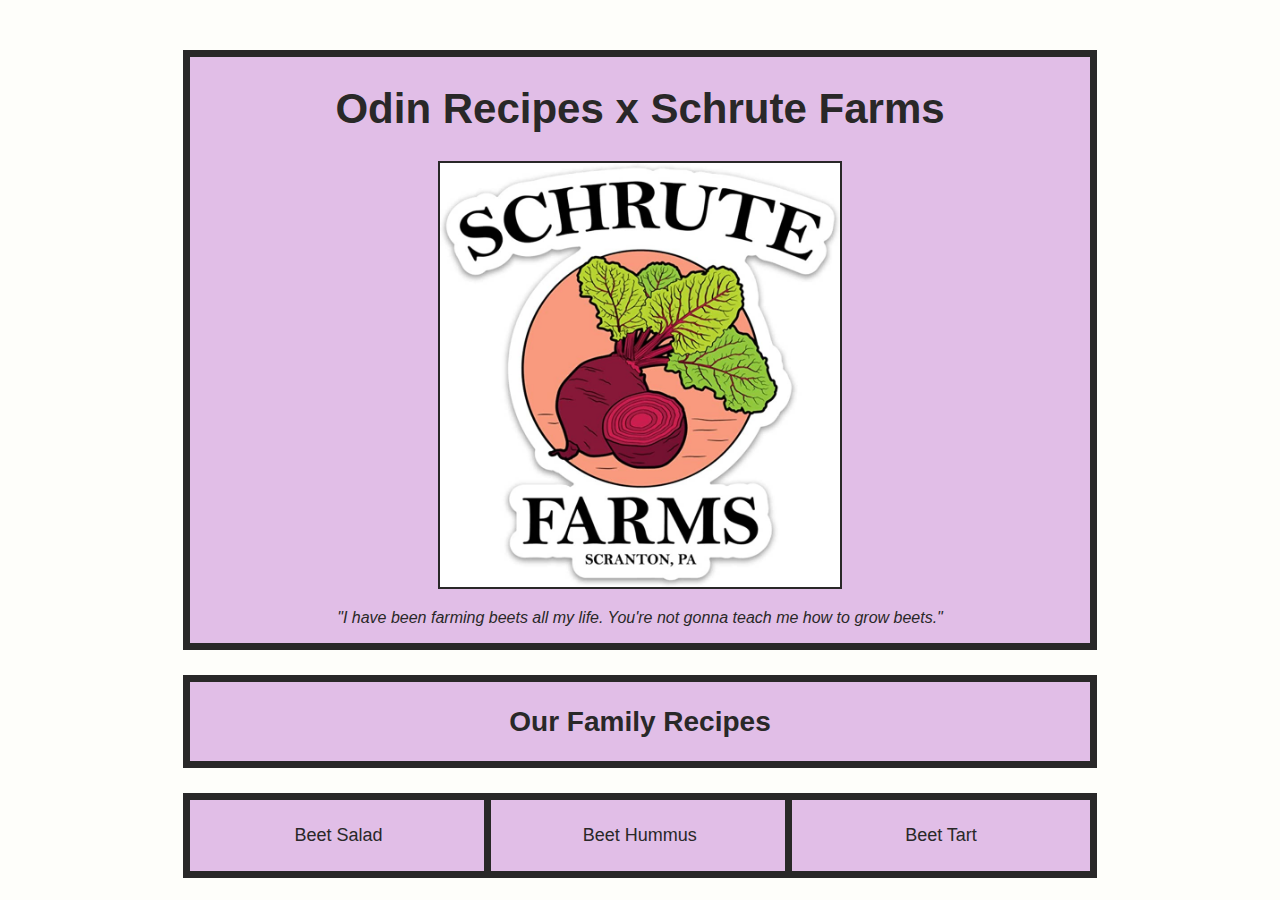
<file: index.html>
<!DOCTYPE html>
<html lang="en">

  <head>
    <meta charset="utf-8">
    <title>Everyone loves Beets</title>
    <link rel="stylesheet" href="css/style.css">
  </head>

  <body>
    <div class="top-section">
      <h1>Odin Recipes x Schrute Farms</h1>
      <img src="images/schrute-farms.jpg", width="400", alt="Schrute Farm Logo">
      <p><em>"I have been farming beets all my life. You're not gonna teach me how to grow beets."</em></p>  
    </div>
    
    <div class="heading-section">
      <h2>Our Family Recipes</h2>
    </div>

    <div class="button-section">
        <a href="recipes/beet-salad.html"><button>Beet Salad</button></a>
        <a href="recipes/beet-hummus.html"><button>Beet Hummus</button></a>
        <a href="recipes/beet-tart.html"><button>Beet Tart</button></a>
    </div>


  </body>

</html>
</file>
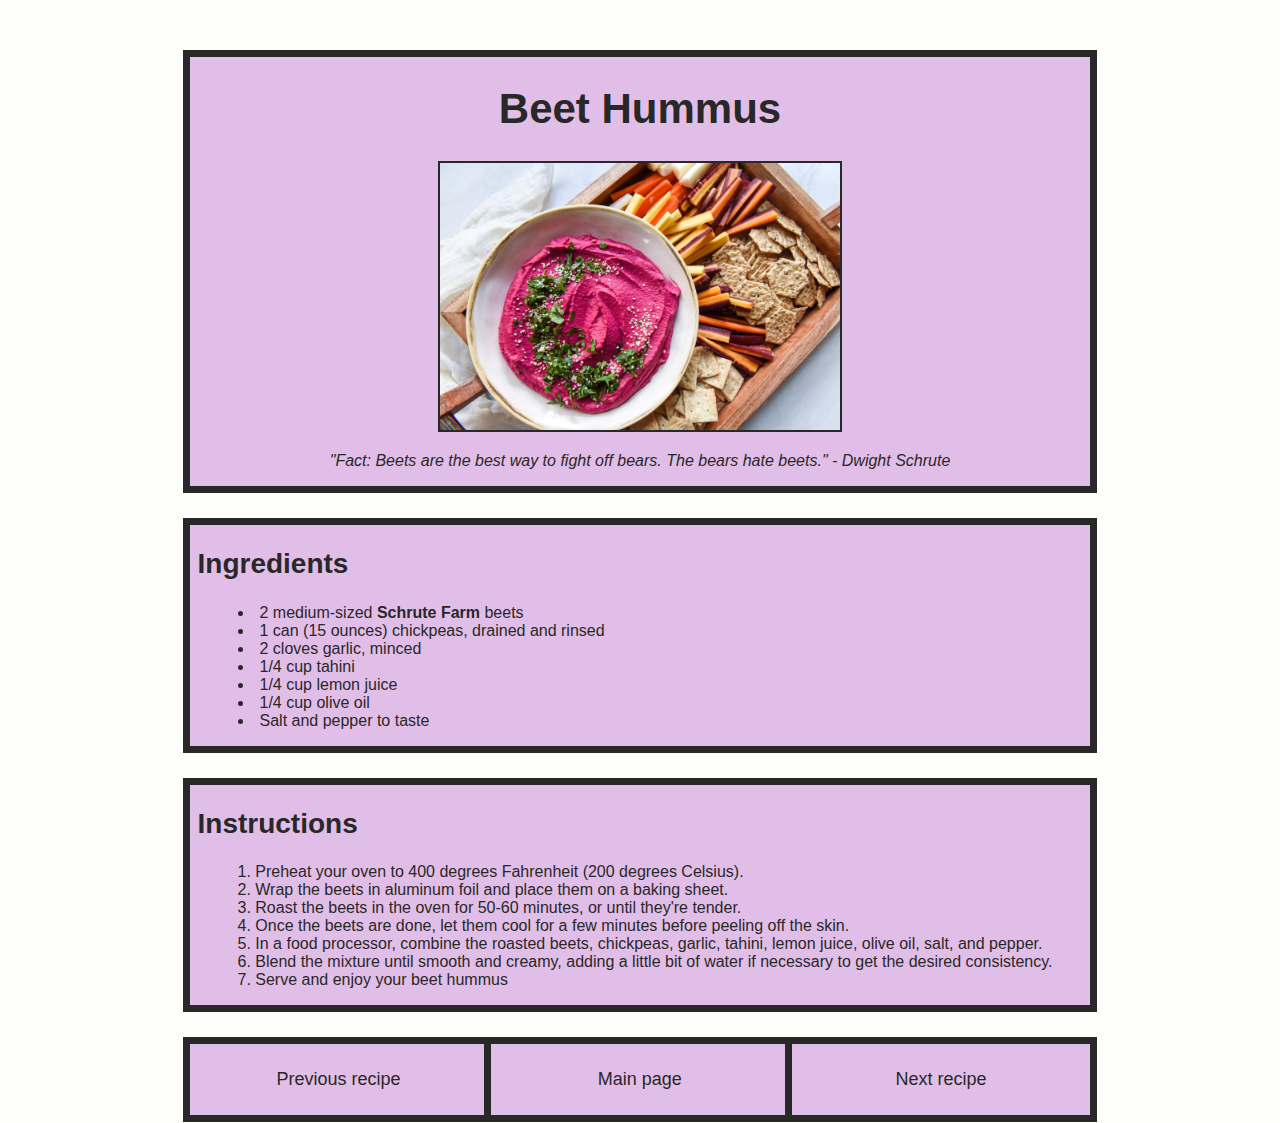
<file: recipes/beet-hummus.html>
<!DOCTYPE html>
<html lang="en">

  <head>
    <meta charset="utf-8">
    <title>Beet Hummus</title>
    <link rel="stylesheet" href="../css/style.css">
  </head>

  <body>
    <div class="top-section">
    <h1>Beet Hummus</h1>
    <img src="../images/beet-hummus.jpg", width="400", alt="Beet Salad">
    <p><em>"Fact: Beets are the best way to fight off bears. The bears hate beets." - Dwight Schrute</em></p>
   </div>

   <div class="information-section">
    <h2>Ingredients</h2>
        <ul>
            <li>2 medium-sized <strong>Schrute Farm</strong> beets</li>
            <li>1 can (15 ounces) chickpeas, drained and rinsed</li>
            <li>2 cloves garlic, minced</li>
            <li>1/4 cup tahini</li>
            <li>1/4 cup lemon juice</li>
            <li>1/4 cup olive oil</li>
            <li>Salt and pepper to taste</li>
        </ul>
</div>
<div class="information-section">
  <h2>Instructions</h2>
        <ol>
            <li>Preheat your oven to 400 degrees Fahrenheit (200 degrees Celsius).</li>
            <li>Wrap the beets in aluminum foil and place them on a baking sheet. </li>
            <li>Roast the beets in the oven for 50-60 minutes, or until they're tender.</li>
            <li>Once the beets are done, let them cool for a few minutes before peeling off the skin.</li>
            <li>In a food processor, combine the roasted beets, chickpeas, garlic, tahini, lemon juice, olive oil, salt, and pepper.</li>
            <li>Blend the mixture until smooth and creamy, adding a little bit of water if necessary to get the desired consistency.</li>
            <li>Serve and enjoy your beet hummus</li>
          </ol>
        </div>
        <div class="button-section">
          <a href="beet-salad.html"><button>Previous recipe</button></a>
          <a href="../index.html"><button>Main page</button></a>
          <a href="beet-tart.html"><button>Next recipe</button></a>
      </div>
</body>


</html>
</file>
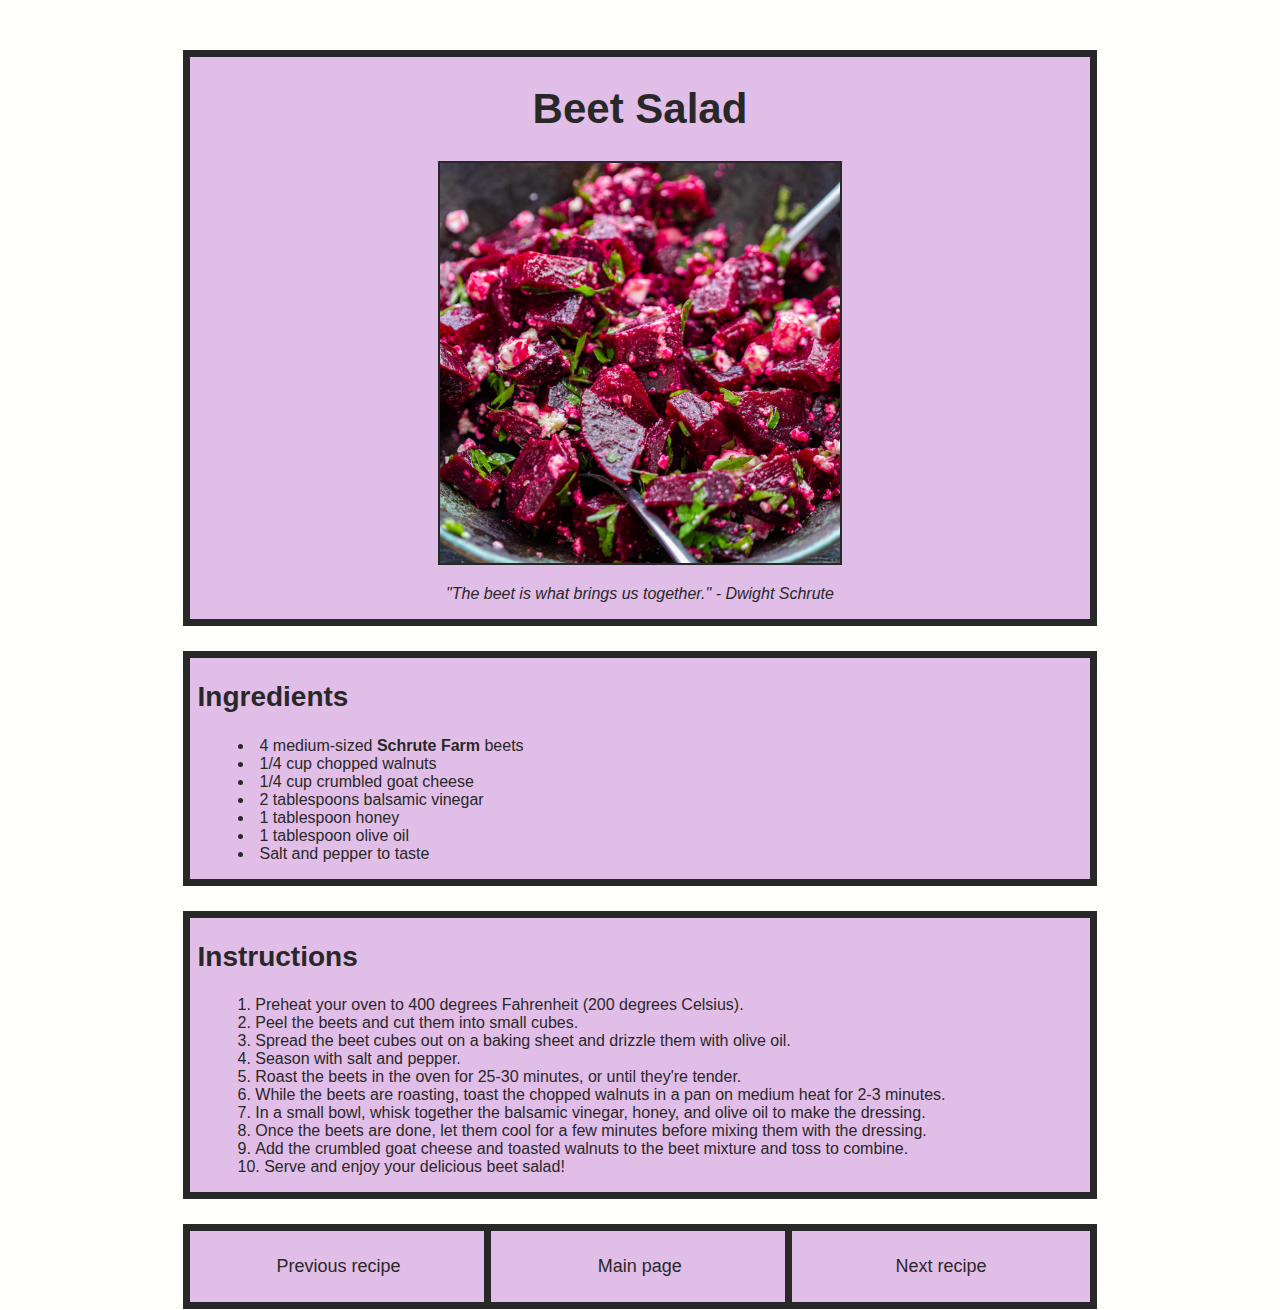
<file: recipes/beet-salad.html>
<!DOCTYPE html>
<html lang="en">

  <head>
    <meta charset="utf-8">
    <title>Beet Salad</title>
    <link rel="stylesheet" href="../css/style.css">
  </head>

  <body>

    <div class="top-section">
      <h1>Beet Salad</h1>
      <img src="../images/beet-salad.jpg", width="400", alt="Beet Salad">
      <p><em>"The beet is what brings us together." - Dwight Schrute</em></p>
    </div>

    <div class="information-section">
      <h2>Ingredients</h2>
        <ul>
            <li>4 medium-sized <strong>Schrute Farm</strong> beets</li>
            <li>1/4 cup chopped walnuts</li>
            <li>1/4 cup crumbled goat cheese</li>
            <li>2 tablespoons balsamic vinegar</li>
            <li>1 tablespoon honey</li>
            <li>1 tablespoon olive oil</li>
            <li>Salt and pepper to taste</li>
        </ul>
    </div>
    
    <div class="information-section">
      <h2>Instructions</h2>
        <ol>
            <li>Preheat your oven to 400 degrees Fahrenheit (200 degrees Celsius).</li>
            <li>Peel the beets and cut them into small cubes.</li>
            <li>Spread the beet cubes out on a baking sheet and drizzle them with olive oil. </li>
            <li>Season with salt and pepper. </li>
            <li>Roast the beets in the oven for 25-30 minutes, or until they're tender.</li>
            <li>While the beets are roasting, toast the chopped walnuts in a pan on medium heat for 2-3 minutes.</li>
            <li>In a small bowl, whisk together the balsamic vinegar, honey, and olive oil to make the dressing.</li>
            <li>Once the beets are done, let them cool for a few minutes before mixing them with the dressing.</li>
            <li>Add the crumbled goat cheese and toasted walnuts to the beet mixture and toss to combine.</li>
            <li>Serve and enjoy your delicious beet salad! </li>
        </ol>
    </div> 

    <div class="button-section">
      <a href="beet-tart.html"><button>Previous recipe</button></a>
      <a href="../index.html"><button>Main page</button></a>
      <a href="beet-hummus.html"><button>Next recipe</button></a>
    </div>

</body>

</html>
</file>
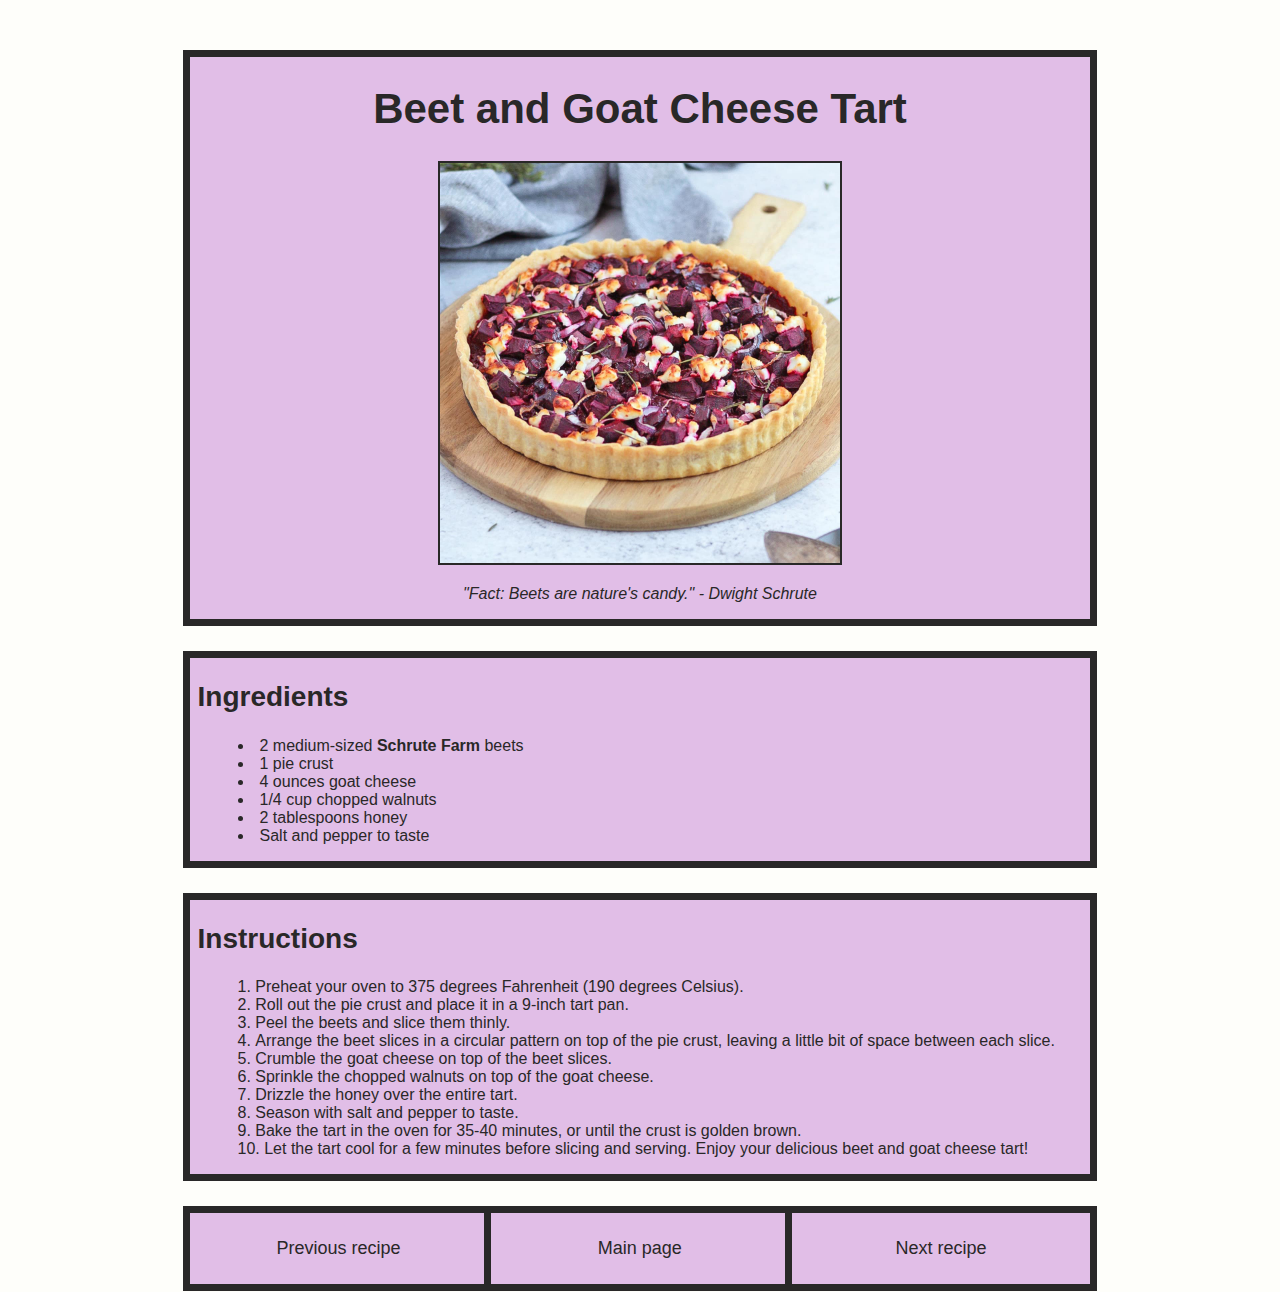
<file: recipes/beet-tart.html>
<!DOCTYPE html>
<html lang="en">

  <head>
    <meta charset="utf-8">
    <title>Beet and Goat Cheese Tart</title>
    <link rel="stylesheet" href="../css/style.css">
  </head>

  <body>
    <div class="top-section">
      <h1>Beet and Goat Cheese Tart</h1>
      <img src="../images/beet-tart.jpg", width="400", alt="Beet Tart">
      <p><em>"Fact: Beets are nature's candy." - Dwight Schrute</em></p>
    </div>
    
    
    <div class="information-section">
      <h2>Ingredients</h2>
      <ul>
        <li>2 medium-sized <strong>Schrute Farm</strong> beets</li>
        <li>1 pie crust</li>
        <li>4 ounces goat cheese</li>
        <li>1/4 cup chopped walnuts</li>
        <li>2 tablespoons honey</li>
        <li>Salt and pepper to taste</li>
      </ul>
    </div>
      
      <div class="information-section">
        <h2>Instructions</h2>        
        <ol>
            <li>Preheat your oven to 375 degrees Fahrenheit (190 degrees Celsius).</li>
            <li>Roll out the pie crust and place it in a 9-inch tart pan.</li>
            <li>Peel the beets and slice them thinly.</li>
            <li>Arrange the beet slices in a circular pattern on top of the pie crust, leaving a little bit of space between each slice.</li>
            <li>Crumble the goat cheese on top of the beet slices.</li>
            <li>Sprinkle the chopped walnuts on top of the goat cheese.</li>
            <li>Drizzle the honey over the entire tart.</li>
            <li>Season with salt and pepper to taste.</li>
            <li>Bake the tart in the oven for 35-40 minutes, or until the crust is golden brown.</li>
            <li>Let the tart cool for a few minutes before slicing and serving. Enjoy your delicious beet and goat cheese tart!</li>
        </ol>
      </div>
    
      <div class="button-section">
        <a href="beet-hummus.html"><button>Previous recipe</button></a>
        <a href="../index.html"><button>Main page</button></a>
        <a href="beet-salad.html"><button>Next recipe</button></a>
      </div>

</body>

</html>
</file>
<file: css/style.css>
html {
    background-color: #fefefa;
    font-family: sans-serif;
}

h1{
    font-size: 42px;
}

h2{
    font-size: 28px;
}

img{
    border: 2px solid #292828;
}

ol {
    list-style-position: inside;
}

ul {
    list-style-position: inside;
}

.top-section {
    background-color: #e1bee7;
    width: 900px;
    color: #292828;
    font-size: 16px;
    text-align: center;
    margin-left: auto;
    margin-right: auto;
    margin-top: 50px;
    border: 7.5px solid #292828;
}

.heading-section {
    background-color: #e1bee7;
    width: 900px;
    color: #292828;
    font-size: 16px;
    text-align: center;
    border: 7.5px solid #292828;
    margin-left: auto;
    margin-right: auto;
    margin-top: 25px;
}

.information-section {
    background-color: #e1bee7;
    width: 885px;
    color: #292828;
    font-size: 16px;
    border: 7.5px solid #292828;
    margin-left: auto;
    margin-top: 25px; 
    margin-right: auto;   
    text-align: left;
    padding-left: 7.5px;
    padding-right: 7.5px;

}

.button-section {
    width: 900px;
    margin-left: auto;
    margin-right: auto;
    margin-top: 25px;
}

button {
    display: inline-block;
    background-color: #e1bee7; 
    width: 34.65%;
    color: #292828;
    font-size: 16px;
    text-align: center;
    border: 7.5px solid #292828;
    margin: -7.5px;
    margin-top: 0px;
    padding: 25px 75px;
    font-size: 18px;
}

button:hover {
    background-color: #ce93d8; 
    color: #292828;   
  }
</file>
